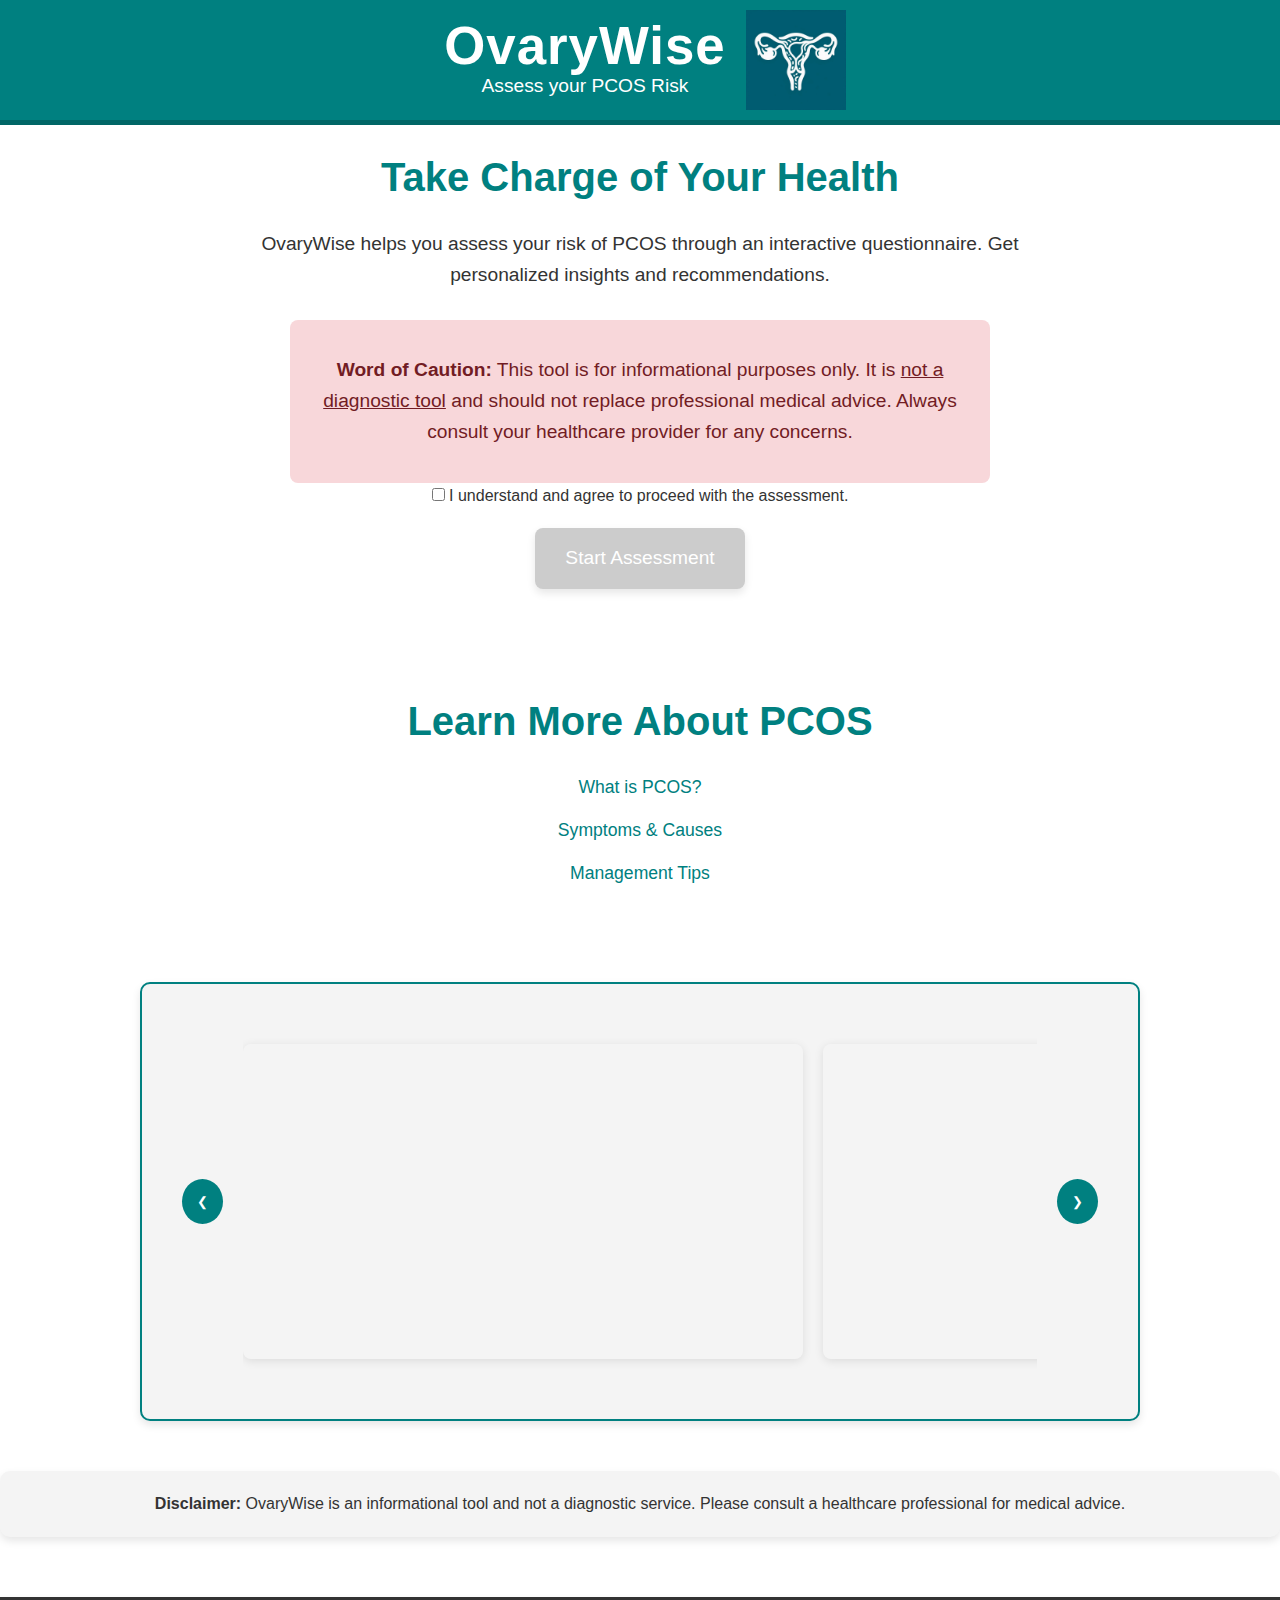
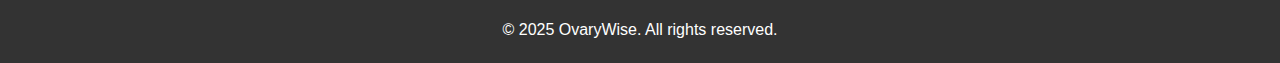
<file: index.html>
<!DOCTYPE html>
<html lang="en">
<head>
  <meta charset="UTF-8">
  <meta name="viewport" content="width=device-width, initial-scale=1.0">
  <meta name="description" content="OvaryWise - PCOS Risk Assessment: Empowering women to assess their PCOS risk with an interactive tool.">
  <title>OvaryWise - PCOS Risk Assessment</title>
  <link rel="stylesheet" href="style.css">
</head>
<body>
  <header>
    <div class="container">
      <div class="title-container">
        <div class="title-text">
          <h1>OvaryWise</h1>
          <p>Assess your PCOS Risk</p>
        </div>
        <img src="Logo.png" alt="OvaryWise Logo">
      </div>
    </div>
  </header>

  <main>
    <section class="intro">
      <div class="container">
        <h2>Take Charge of Your Health</h2>
        <p>OvaryWise helps you assess your risk of PCOS through an interactive questionnaire. Get personalized insights and recommendations.</p>
        <div class="caution">
          <p><strong>Word of Caution:</strong> This tool is for informational purposes only. It is <u>not a diagnostic tool</u> and should not replace professional medical advice. Always consult your healthcare provider for any concerns.</p>
        </div>
        <div class="consent">
          <label>
            <input type="checkbox" id="consent-checkbox"> I understand and agree to proceed with the assessment.
          </label>
        </div>
        <a href="assessment.html" class="cta-button disabled" id="start-assessment" disabled>Start Assessment</a>
      </div>
    </section>

    <section class="resources">
      <div class="container">
        <h2>Learn More About PCOS</h2>
        <ul>
          <li><a href="https://www.hopkinsmedicine.org/health/conditions-and-diseases/polycystic-ovary-syndrome-pcos" target="_blank">What is PCOS?</a></li>
          <li><a href="https://www.who.int/news-room/fact-sheets/detail/polycystic-ovary-syndrome" target="_blank">Symptoms & Causes</a></li>
          <li><a href="https://www.healthline.com/health/polycystic-ovary-disease" target="_blank">Management Tips</a></li>
        </ul>
      </div>
    </section>

    <section class="video-carousel">
      <div class="container">
        <div class="carousel">
          <button class="prev-btn" onclick="changeVideo(-1)">&#10094;</button>
          <div class="carousel-content">
            <iframe class="carousel-video" src="https://www.youtube.com/embed/HzG-zaMYZZ8" frameborder="0" allow="accelerometer; autoplay; encrypted-media; gyroscope; picture-in-picture" allowfullscreen></iframe>
            <iframe class="carousel-video" src="https://www.youtube.com/embed/Az9lWdqebaU" frameborder="0" allow="accelerometer; autoplay; encrypted-media; gyroscope; picture-in-picture" allowfullscreen></iframe>
            <iframe class="carousel-video" src="https://www.youtube.com/embed/TduTthL5Fr8" frameborder="0" allow="accelerometer; autoplay; encrypted-media; gyroscope; picture-in-picture" allowfullscreen></iframe>
          </div>
          <button class="next-btn" onclick="changeVideo(1)">&#10095;</button>
        </div>
      </div>
    </section>

    <section class="disclaimer">
      <div class="container">
        <p><strong>Disclaimer:</strong> OvaryWise is an informational tool and not a diagnostic service. Please consult a healthcare professional for medical advice.</p>
      </div>
    </section>
  </main>

  <footer>
    <div class="container">
      <p>&copy; 2025 OvaryWise. All rights reserved.</p>
    </div>
  </footer>

  <script src="script.js"></script>
</body>
</html>
</file>
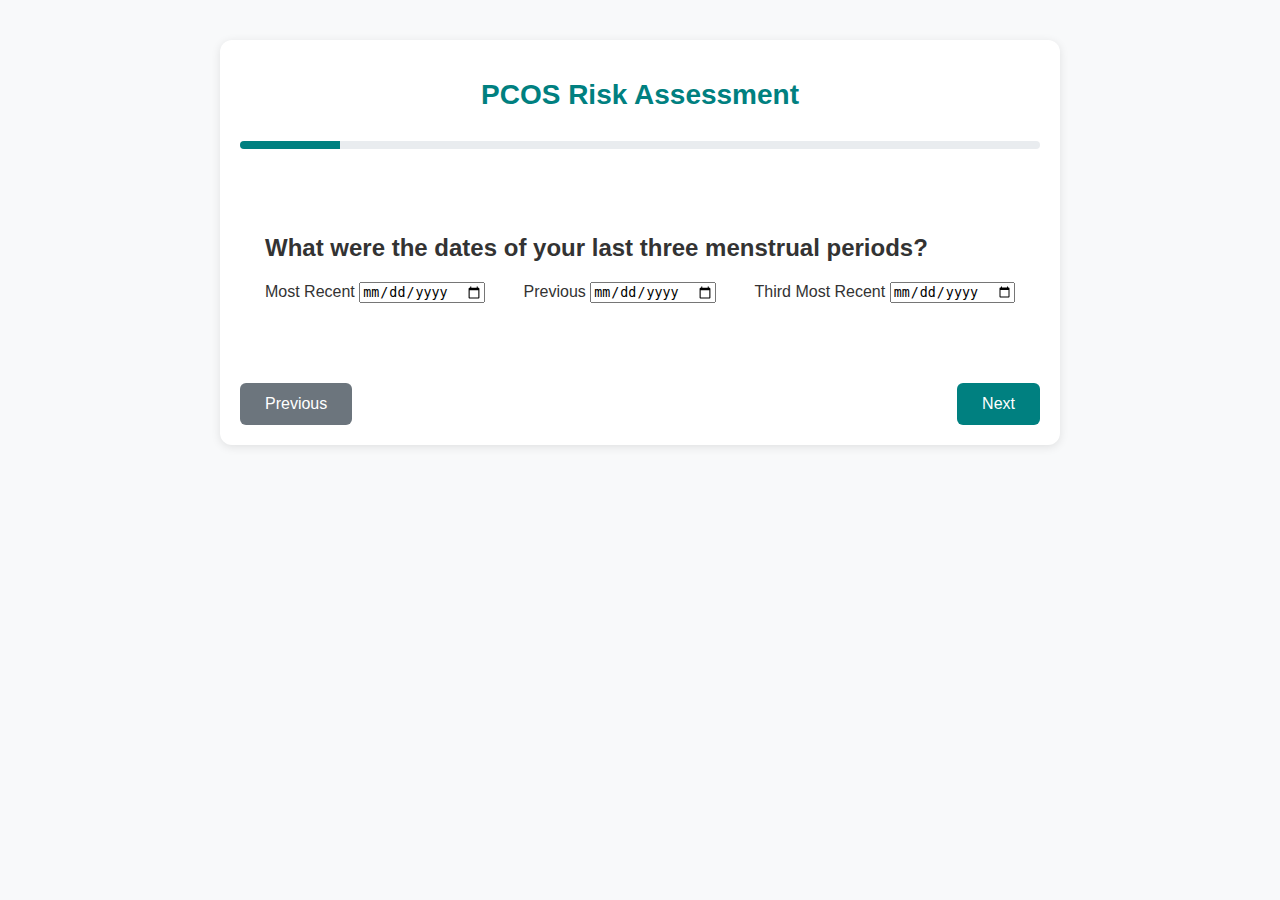
<file: assessment.html>
<!DOCTYPE html>
<html lang="en">
<head>
    <meta charset="UTF-8">
    <meta name="viewport" content="width=device-width, initial-scale=1.0">
    <title>PCOS Risk Assessment</title>
    <link rel="stylesheet" href="assessment.css">
</head>
<body>
    <div class="container">
        <h1>PCOS Risk Assessment</h1>
        <div id="progress-container">
            <div id="progress-bar"></div>
        </div>
        <div id="question-container"></div>
        <div class="navigation-buttons">
            <button id="prev-btn">Previous</button>
            <button id="next-btn">Next</button>
        </div>
    </div>
    <script src="assessment.js"></script>
</body>
</html>
</file>
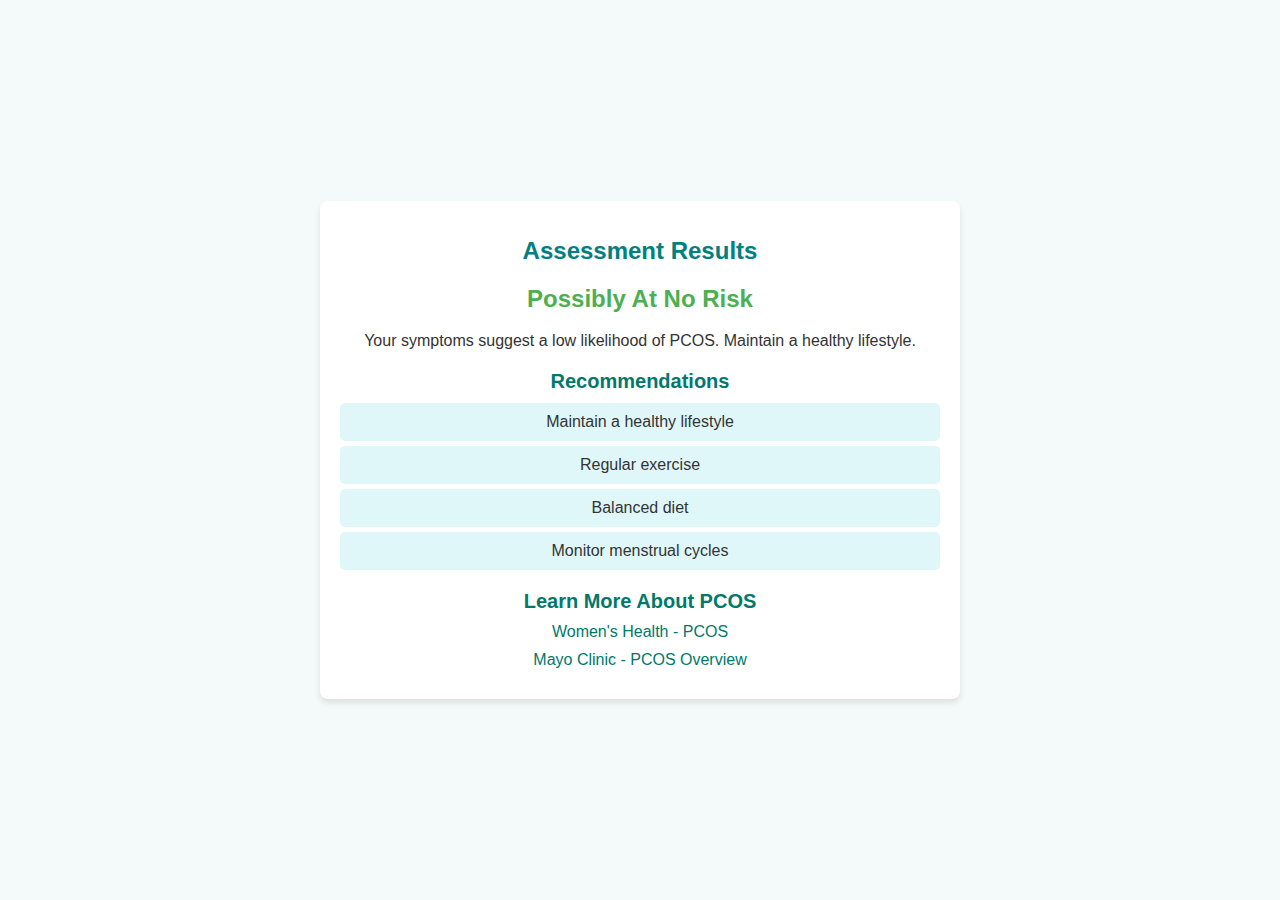
<file: results.html>
<!DOCTYPE html>
<html lang="en">
<head>
    <meta charset="UTF-8">
    <meta name="viewport" content="width=device-width, initial-scale=1.0">
    <title>PCOS Risk Assessment Results</title>
    <link rel="stylesheet" href="results.css">


</head>
<body>
    <div class="container">
        <h1>Assessment Results</h1>
        <div id="results-summary" class="results-summary">
            <!-- Result dynamically inserted here -->
        </div>
        <div class="recommendations">
            <h2>Recommendations</h2>
            <ul id="recommendations-list">
                <!-- Recommendations dynamically inserted here -->
            </ul>
        </div>
        <div id="map"></div>
        <div class="resources">
            <h2>Learn More About PCOS</h2>
            <ul>
                <li><a href="https://www.womenshealth.gov/a-z-topics/polycystic-ovary-syndrome" target="_blank">Women's Health - PCOS</a></li>
                <li><a href="https://www.mayoclinic.org/diseases-conditions/pcos/symptoms-causes/syc-20353439" target="_blank">Mayo Clinic - PCOS Overview</a></li>
            </ul>
        </div>  
    </div>
    <script src="results.js"></script>
</body>
</html>
</file>
<file: style.css>
/* General Styles */
* {
  margin: 0;
  padding: 0;
  box-sizing: border-box;
}

body {
  font-family: 'Arial', sans-serif;
  background-color: white;
  color: #333; /* Minimal Black */
  line-height: 1.6;
  text-align: center; /* Centering overall content */
}

.container {
  max-width: 1200px;
  margin: 0 auto;
  padding: 0 20px;
}

.title-container {
  display: flex;
  align-items: center;
  justify-content: flex-start;
  gap: 20px;
  padding: 10px 0;
}

.title-text {
  padding-left: 10px;
}


/* Header Styles */
header {
  display: flex;
  justify-content: space-between;
  align-items: flex-start;
  background-color: #008080; /* Teal */
  color: white;
  text-align: center;
  border-bottom: 5px solid #006666; /* Darker Teal for separation */
}


header h1 {
  font-size: 3.3em;
  margin-top: 10px;
  letter-spacing: 1px;
  line-height: 1;
}

header p {
  font-size: 1.2em;
  font-weight: 280;
  margin-bottom: 10px; 
  line-height: 1.4;
}

header img {
  width: 100px;
  height: auto;
  margin: 0;
  animation: fadeIn 2s ease-in-out;
}

@media (max-width: 768px) {
  .title-container {
      flex-direction: column;
      text-align: center;
      gap: 10px;
  }
  
  .title-text {
      padding-left: 0;
  }
}

/* Key Sections */
section {
  margin-bottom: 60px;
  padding: 20px 0;
}

/* Intro Section */
.intro h2 {
  color: #008080; /* Teal */
  font-size: 2.5em;
  font-weight: 600;
  margin-bottom: 20px;
  animation: fadeInUp 1.5s ease-out;
}

.intro p {
  font-size: 1.2em;
  max-width: 800px;
  margin: 20px auto;
}

.caution {
  background-color: #f8d7da;
  color: #721c24;
  padding: 15px;
  border-radius: 8px;
  margin-top: 30px;
  max-width: 700px;
  margin-left: auto;
  margin-right: auto;
}

.consultation-btn {
  background-color: #008080; /* Teal */
  color: white;
  padding: 15px 25px;
  font-size: 1.3em;
  border-radius: 8px;
  margin-top: 30px;
  text-decoration: none;
  box-shadow: 0px 4px 8px rgba(0, 0, 0, 0.1);
  transition: transform 0.3s ease;
}

.consultation-btn:hover {
  transform: scale(1.05);
  background-color: #004f4f; /* Darker Teal on hover */
}

.cta-button {
  background-color: #008080; /* Teal */
  color: white;
  padding: 15px 30px;
  text-decoration: none;
  display: inline-block;
  border-radius: 8px;
  font-size: 1.2em;
  margin-top: 20px;
  box-shadow: 0px 4px 8px rgba(0, 0, 0, 0.1);
  transition: transform 0.3s ease;
}

.cta-button.disabled {
  background-color: #cccccc;
  pointer-events: none;
}

.cta-button:hover {
  transform: scale(1.05);
  background-color: #004f4f; /* Darker Teal on hover */
}

.resources h2 {
  font-size: 2.5em;
  margin-bottom: 20px;
  color: #008080;
  font-weight: 600;
  text-align: center;
  animation: fadeInUp 1.5s ease-out;
}

.resources ul {
  list-style: none;
  padding: 0;
}

.resources ul li {
  margin: 15px 0;
}

.resources ul li a {
  font-size: 1.1em;
  color: #008080;
  text-decoration: none;
  transition: color 0.3s ease;
}

.resources ul li a:hover {
  color: #004f4f; /* Darker Teal on hover */
}

/* Video Carousel Styles */
.video-carousel {
  position: relative;
  width: 100%;
  max-width: 1000px;
  margin: 50px auto;
  padding: 20px;
  border: 2px solid #008080;
  border-radius: 10px;
  background-color: #f4f4f4;
  box-shadow: 0px 4px 8px rgba(0, 0, 0, 0.1);
}


.carousel {
  position: relative;
  display: flex;
  align-items: center;
  gap: 20px;
  padding: 20px 0;
}

.carousel-content {
  display: flex;
  gap: 20px;
  overflow-x: auto;
  scroll-behavior: smooth;
  padding: 20px 0;
  -ms-overflow-style: none;
  scrollbar-width: none;
}

.carousel-content::-webkit-scrollbar {
  display: none;
}

.carousel-video {
  min-width: 560px;
  height: 315px;
  border-radius: 8px;
  box-shadow: 0 2px 10px rgba(0,0,0,0.1);
}

.prev-btn, .next-btn {
  background: #008080;
  color: white;
  border: none;
  padding: 15px;
  border-radius: 50%;
  cursor: pointer;
  z-index: 2;
}

.prev-btn:hover, .next-btn:hover {
  background: #006666;
}

@media (max-width: 768px) {
  .carousel-video {
      min-width: 300px;
      height: 169px;
  }
}
.carousel-video.active {
  display: block;
}

.carousel-video iframe {
  border-radius: 10px;
}


/* Disclaimer Section */
.disclaimer {
  background-color: #f4f4f4;
  padding: 20px;
  border-radius: 10px;
  box-shadow: 0px 4px 8px rgba(0, 0, 0, 0.1);
}

footer {
  background-color: #333; /* Minimal Black */
  color: white;
  padding: 20px;
  text-align: center;
  margin-top: 60px;
  box-shadow: 0px 4px 8px rgba(0, 0, 0, 0.1);
}

/* Animation Effects */
@keyframes fadeIn {
  from {
    opacity: 0;
  }
  to {
    opacity: 1;
  }
}

@keyframes fadeInUp {
  from {
    opacity: 0;
    transform: translateY(20px);
  }
  to {
    opacity: 1;
    transform: translateY(0);
  }
}
</file>
<file: assessment.css>
body {
    margin: 0;
    font-family: 'Segoe UI', Arial, sans-serif;
    background: #f8f9fa;
    color: #333;
}

.container {
    max-width: 800px;
    margin: 40px auto;
    padding: 20px;
    background: white;
    border-radius: 12px;
    box-shadow: 0 2px 10px rgba(0,0,0,0.1);
}

h1 {
    color: #008080;
    text-align: center;
    margin-bottom: 30px;
    font-size: 28px;
}

/* Progress Bar */
#progress-container {
    width: 100%;
    height: 8px;
    background: #e9ecef;
    border-radius: 4px;
    margin: 20px 0 40px;
    overflow: hidden;
}

#progress-bar {
    height: 100%;
    background: #008080;
    transition: width 0.4s ease;
}

/* Question Card */
.question-card {
    background: white;
    padding: 25px;
    border-radius: 8px;
    margin-bottom: 30px;
}

.question-text {
    font-size: 18px;
    margin-bottom: 20px;
    color: #2c3e50;
}

.dates-container {
    display: flex;
    justify-content: space-between;
    gap: 15px;
    margin-bottom: 25px;
}

.date-input {
    flex: 1;
    min-width: 0; 
    padding: 12px;
    border: 1px solid #ddd;
    border-radius: 6px;
    font-size: 16px;
}

@media (max-width: 600px) {
    .dates-container {
        flex-direction: column;
        gap: 20px;
    }

    .date-input {
        width: 100%;
    }
}

/* Scale Questions */
.scale-container {
    text-align: center;
    margin: 20px 0;
}

.scale-container img {
    max-width: 100%;
    height: auto;
    margin: 15px 0;
    border-radius: 8px;
}

.scale-options {
    display: flex;
    justify-content: space-between;
    gap: 10px;
    margin: 20px 0;
}

.scale-option {
    flex: 1;
    padding: 15px;
    border: 2px solid #008080;
    border-radius: 6px;
    cursor: pointer;
    transition: all 0.3s ease;
}

.scale-option:hover {
    background: #e6f3f3;
}

.scale-option.selected {
    background: #008080;
    color: white;
}

/* Measurements */
.measurements-container {
    display: grid;
    grid-template-columns: repeat(auto-fit, minmax(200px, 1fr));
    gap: 20px;
    margin: 20px 0;
}

.measurement-input {
    display: flex;
    gap: 10px;
    align-items: center;
}

.measurement-input input {
    flex: 2;
    padding: 12px;
    border: 1px solid #ddd;
    border-radius: 6px;
}

.measurement-input select {
    flex: 1;
    padding: 12px;
    border: 1px solid #ddd;
    border-radius: 6px;
}

/* Yes/No Questions */
.yesno-container {
    display: flex;
    justify-content: center;
    gap: 30px;
    margin: 20px 0;
}

.yesno-container label {
    display: flex;
    align-items: center;
    gap: 8px;
    cursor: pointer;
}

/* Navigation Buttons */
.navigation-buttons {
    display: flex;
    justify-content: space-between;
    margin-top: 30px;
}

button {
    padding: 12px 25px;
    border: none;
    border-radius: 6px;
    font-size: 16px;
    cursor: pointer;
    transition: all 0.3s ease;
}

#prev-btn {
    background: #6c757d;
    color: white;
}

#next-btn {
    background: #008080;
    color: white;
}

button:hover {
    opacity: 0.9;
    transform: translateY(-1px);
}

button:disabled {
    background: #cccccc;
    cursor: not-allowed;
    transform: none;
}

/* Responsive Design */
@media (max-width: 600px) {
    .container {
        margin: 20px;
        padding: 15px;
    }

    .dates-container {
        grid-template-columns: 1fr;
    }

    .scale-options {
        flex-direction: column;
    }

    .navigation-buttons {
        flex-direction: column;
        gap: 15px;
    }

    button {
        width: 100%;
    }
}
</file>
<file: results.css>
/* General Styles */
body {
    font-family: Arial, sans-serif;
    background-color: #f4f9f9;
    color: #333;
    margin: 0;
    padding: 0;
    display: flex;
    justify-content: center;
    align-items: center;
    min-height: 100vh;
}

.container {
    width: 90%;
    max-width: 600px;
    background: white;
    border-radius: 8px;
    box-shadow: 0 4px 6px rgba(0, 0, 0, 0.1);
    padding: 20px;
    text-align: center;
}

/* Header */
h1 {
    font-size: 24px;
    color: #008080;
    margin-bottom: 20px;
}

/* Results Summary */
.results-summary {
    margin-bottom: 20px;
}

.result-level {
    padding: 20px;
    border-radius: 8px;
    color: white;
    text-align: center;
    margin-bottom: 10px;
}

.result-level h2 {
    font-size: 22px;
    margin-bottom: 10px;
}

.result-level p {
    font-size: 16px;
}

/* Recommendations */
.recommendations h2 {
    font-size: 20px;
    color: #00796b;
    margin-bottom: 10px;
}

.recommendations ul {
    list-style: none;
    padding: 0;
    margin: 0;
}

.recommendations ul li {
    background: #e0f7fa;
    margin: 5px 0;
    padding: 10px;
    border-radius: 5px;
    font-size: 16px;
}

/* Resources Section */
.resources h2 {
    font-size: 20px;
    color: #00796b;
    margin: 20px 0 10px;
}

.resources ul {
    list-style: none;
    padding: 0;
    margin: 0;
}

.resources ul li {
    margin-bottom: 10px;
}

.resources ul li a {
    color: #00796b;
    text-decoration: none;
    font-size: 16px;
    transition: color 0.3s ease;
}

.resources ul li a:hover {
    color: #004d40;
}



button:hover {
    background: #004d40;
}

.doctor-finder {
    margin-top: 20px;
    padding: 15px;
    background: #f5f5f5;
    border-radius: 8px;
}

.find-doctor-btn {
    background: #00796b;
    color: white;
    padding: 10px 20px;
    border: none;
    border-radius: 5px;
    cursor: pointer;
}
</file>
